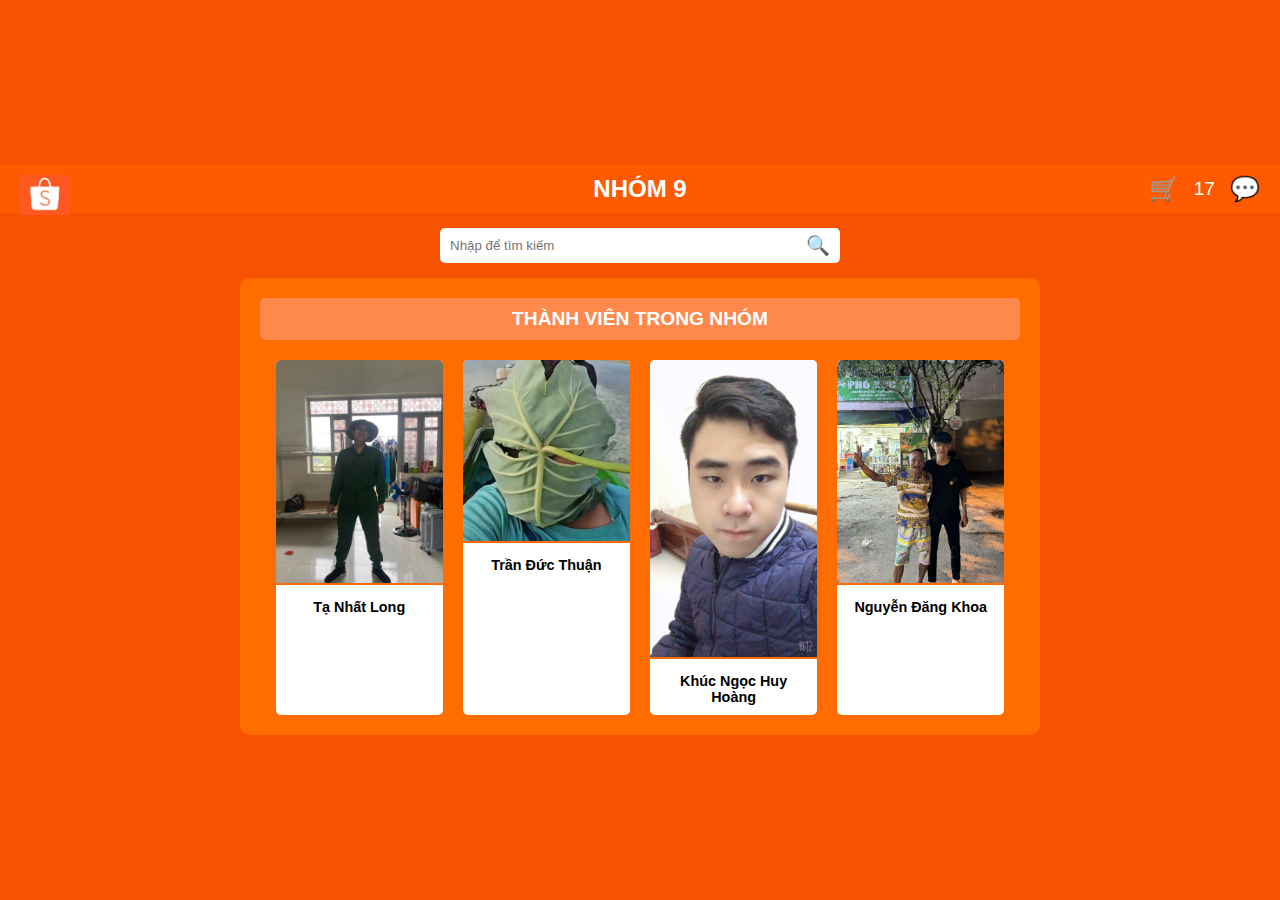
<file: bài tập lớn web/trangchu.html>
<!DOCTYPE html>
<html lang="vi">
<head>
    <meta charset="UTF-8">
    <meta name="viewport" content="width=device-width, initial-scale=1.0">
    <title>Giới Thiệu Nhóm</title>
    <style>
        /* Reset mặc định */
        * {
            margin: 0;
            padding: 0;
            box-sizing: border-box;
        }
        body {
            font-family: Arial, sans-serif;
            background-color: #f75200;
            display: flex;
            justify-content: center;
            align-items: center;
            flex-direction: column;
            height: 100vh;
            color: #ffffff;
        }
        /* Thanh tiêu đề */
        .header {
            width: 100%;
            background-color: #ff5a00;
            padding: 10px 0;
            display: flex;
            align-items: center;
            justify-content: center;
            color: #ffffff;
            position: relative;
        }
        .header img {
            height: 40px;
            position: absolute;
            left: 20px;
            top: 10px;
        }
        .header h1 {
            font-size: 1.5em;
            font-weight: bold;
            margin: 0;
        }
        /* Thanh tìm kiếm */
        .search-bar {
            width: 60%;
            max-width: 400px;
            position: relative;
            margin: 15px 0;
        }
        .search-bar input {
            width: 100%;
            padding: 10px 40px 10px 10px;
            border: none;
            border-radius: 5px;
        }
        .search-bar .search-icon {
            position: absolute;
            right: 10px;
            top: 50%;
            transform: translateY(-50%);
            font-size: 1.2em;
        }
        .header-icons {
            font-size: 1.5em;
            position: absolute;
            right: 20px;
            top: 10px;
            display: flex;
            align-items: center;
            gap: 15px;
        }
        /* Khối chính */
        .container {
            background-color: #ff6d00;
            padding: 20px;
            border-radius: 10px;
            text-align: center;
            width: 90%;
            max-width: 800px;
            color: #ffffff;
        }
        .container h2 {
            background-color: #ff884d;
            padding: 10px;
            border-radius: 5px;
            font-size: 1.2em;
            margin-bottom: 20px;
        }
        /* Thành viên */
        .members {
            display: flex;
            justify-content: center;
            gap: 20px;
            flex-wrap: wrap;
        }
        .member {
            background-color: #ffffff;
            border-radius: 5px;
            width: 22%;
            min-width: 150px;
            text-align: center;
            color: #000000;
            overflow: hidden;
            cursor: pointer;
            transition: transform 0.3s;
        }
        .member img {
            width: 100%;
            border-bottom: 2px solid #ff6d00;
        }
        .member p {
            padding: 10px;
            font-weight: bold;
            font-size: 0.9em;
        }
        .member:hover {
            transform: scale(1.05);
        }
        /* Nút thuyết trình */
        .presentation {
            margin-top: 20px;
            padding: 10px;
            background-color: #0066cc;
            color: #ffffff;
            font-size: 1em;
            font-weight: bold;
            border-radius: 5px;
            cursor: pointer;
            text-decoration: none;
            display: inline-block;
        }
        .presentation:hover {
            background-color: #005bb5;
        }
    </style>
</head>
<body>

    <!-- Thanh tiêu đề -->
    <div class="header">
        <img src="img/Screenshot 2024-10-31 111431.png" alt="Shopee logo">
        <h1>NHÓM 9</h1>
        <div class="header-icons">
            🛒<span style="font-size: 0.8em; vertical-align: super;">17</span> 💬
        </div>
    </div>

    <!-- Thanh tìm kiếm ở chính giữa -->
    <div class="search-bar">
        <input type="text" placeholder="Nhập để tìm kiếm">
        <span class="search-icon">🔍</span>
    </div>

    <!-- Khối chính -->
    <div class="container">
        <h2>THÀNH VIÊN TRONG NHÓM</h2>
        
        <!-- Danh sách thành viên -->
        <div class="members">
            <div class="member" onclick="redirectToPage('http://127.0.0.1:5500/Long/modaucuaLong.html')">
                <img src="img/Long.jpg" alt="Thành viên 1">
                <p>Tạ Nhất Long</p>
            </div>
            <div class="member" onclick="redirectToPage('http://127.0.0.1:5500/Thuan/index.html')">
                <img src="img/thuan.jpg" alt="Thành viên 2">
                <p>Trần Đức Thuận</p>
            </div>
            <div class="member" onclick="redirectToPage('http://127.0.0.1:5500/Hoang/canhan%20-%20Copy.html')">
                <img src="img/Hoang.jpg" alt="Thành viên 3">
                <p>Khúc Ngọc Huy Hoàng</p>
            </div>
            <div class="member" onclick="redirectToPage('http://127.0.0.1:5500/khoa/khoa.html')">
                <img src="img/khoa.jpg" alt="Thành viên 4">
                <p>Nguyễn Đăng Khoa</p>
            </div>
        </div>

       
        
    </div>

    <script>
        function redirectToPage(url) {
            window.location.href = url;
        }
    </script>

</body>
</html>
</file>
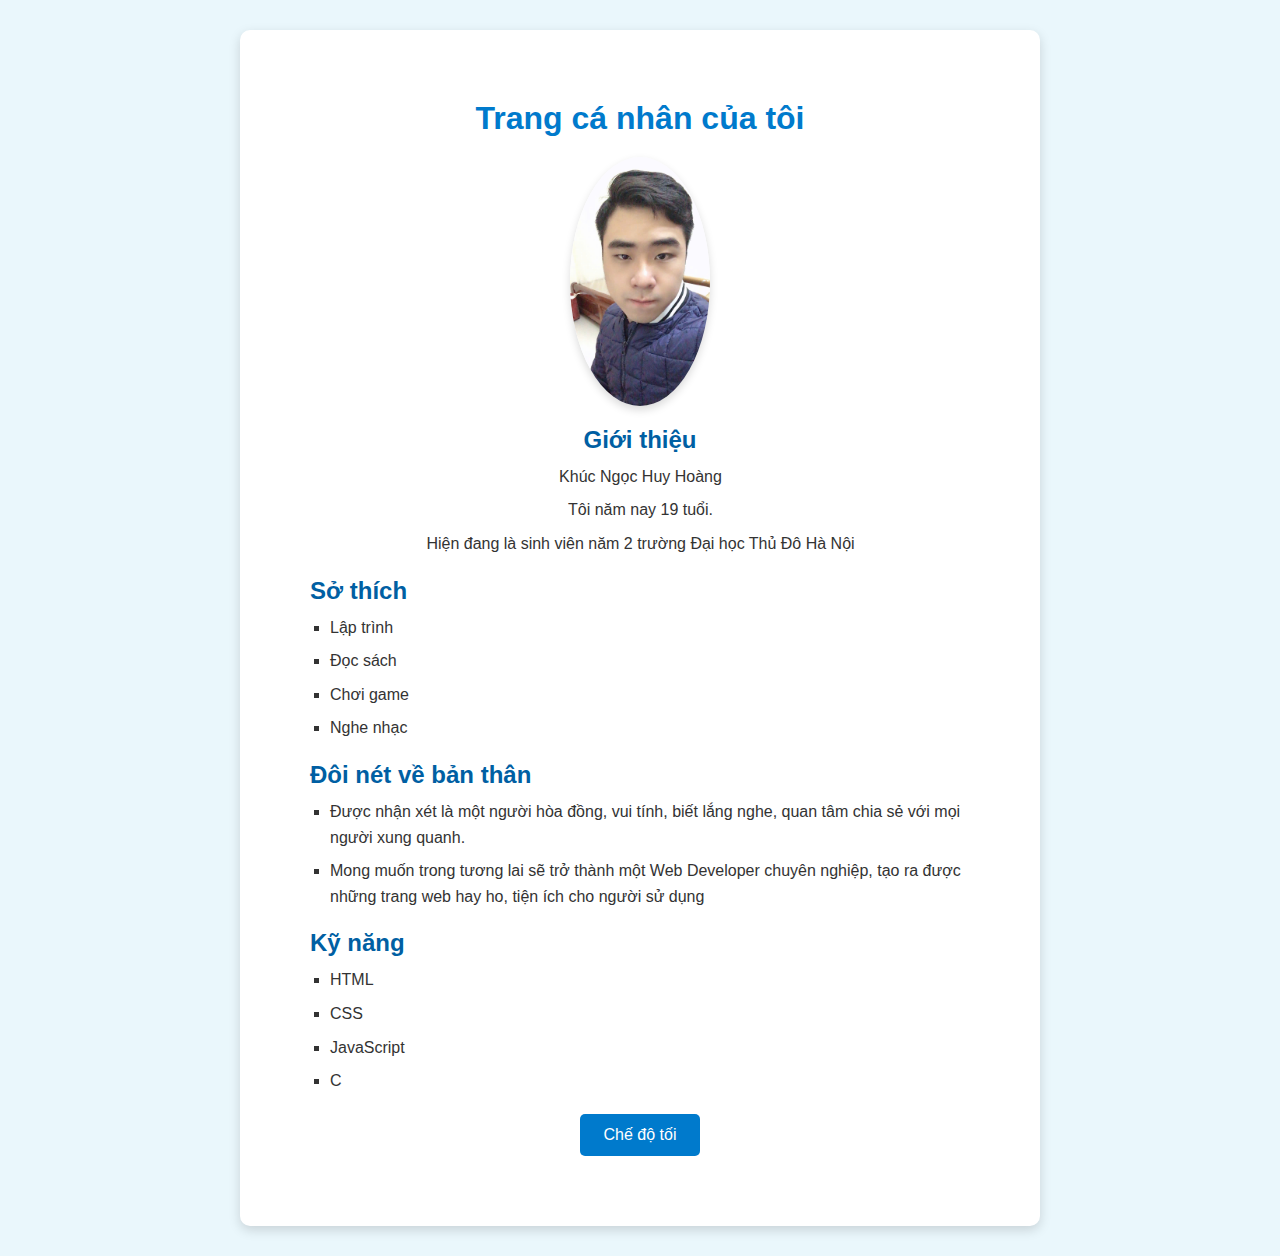
<file: bài tập lớn web/Hoang/canhan - Copy.html>
<!DOCTYPE html>
<html lang="vi">

<head>

  <meta charset="UTF-8">
  <meta name="viewport" content="width=device-width, initial-scale=1.0">
  <title>Trang cá nhân</title>
  <link rel="stylesheet" href="111.css">
</head>

<body>
  <div class="container">
    <header>
      <h1>Trang cá nhân của tôi</h1>
    </header>
    <img src="Hoang.jpg" alt="Huy Hoàng" class="profile-pic">
    <section id="about">
      <h2>Giới thiệu</h2>
      <ul>
        <li>Khúc Ngọc Huy Hoàng</li>
        <li>Tôi năm nay 19 tuổi.</li>
        <li>Hiện đang là sinh viên năm 2 trường Đại học Thủ Đô Hà Nội</li>
      </ul>
    </section>

    <section id="interests">
      <h2>Sở thích</h2>
      <ul>
        <li>Lập trình</li>
        <li>Đọc sách</li>
        <li>Chơi game</li>
        <li>Nghe nhạc</li>
      </ul>
    </section>
    <section id="Introduce myself">
      <h2>Đôi nét về bản thân</h2>
      <ul>
        <li>Được nhận xét là một người hòa đồng, vui tính, biết lắng nghe, quan tâm chia sẻ với mọi người xung quanh.
        </li>
        <li>Mong muốn trong tương lai sẽ trở thành một Web Developer chuyên nghiệp, tạo ra được những trang web hay ho,
          tiện ích cho người sử dụng</li>
      </ul>
    </section>
    <section id="skills">
      <h2>Kỹ năng</h2>
      <ul>
        <li>HTML</li>
        <li>CSS</li>
        <li>JavaScript</li>
        <li>C</li>
      </ul>
    </section>

    <footer>
      <button onclick="toggleDarkMode()">Chế độ tối</button>
    </footer>
  </div>

  <script src="Hoang.js"></script>

</body>

</html>
</file>
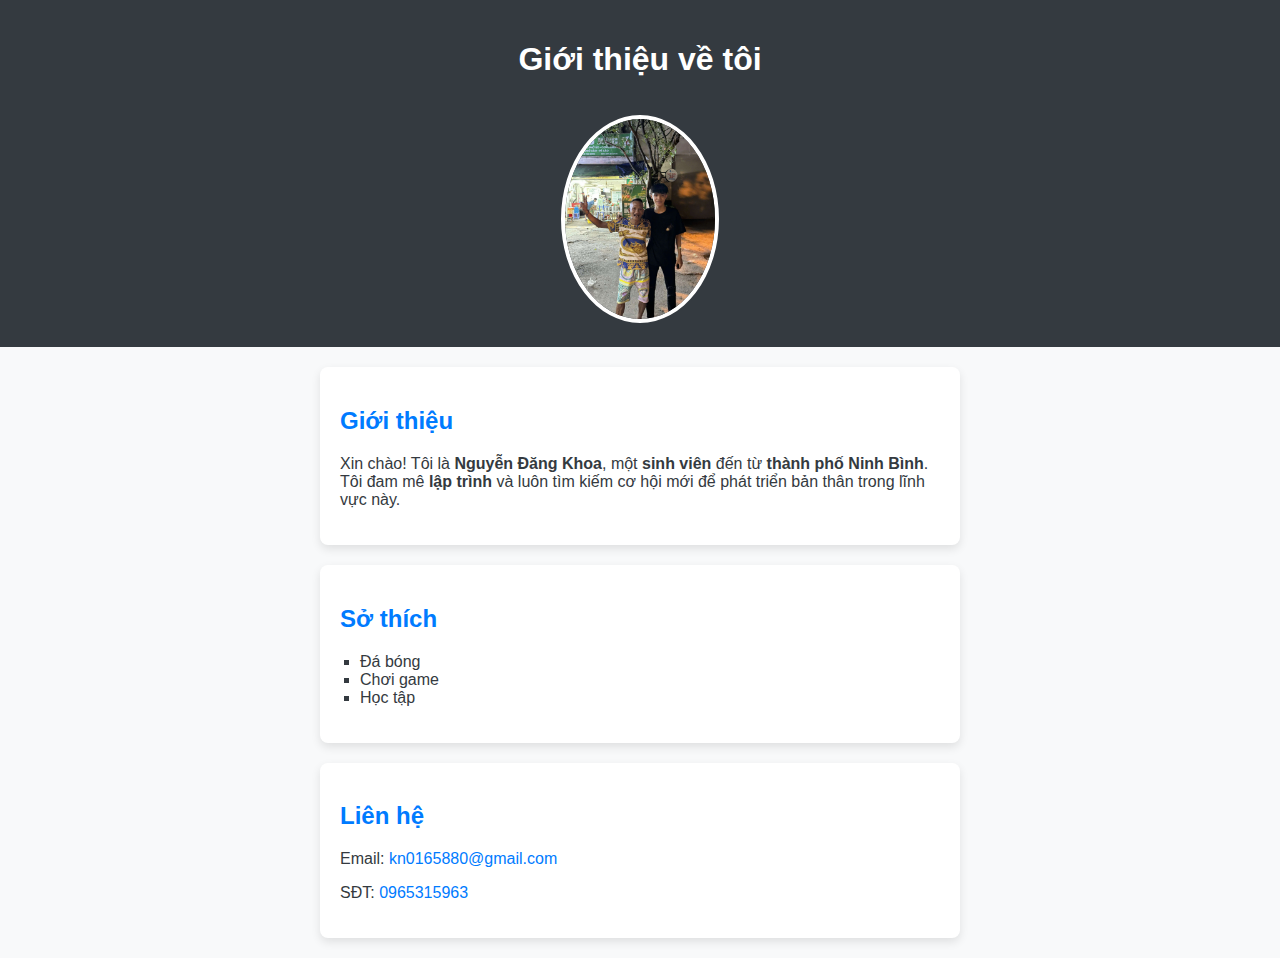
<file: bài tập lớn web/khoa/khoa.html>
<!DOCTYPE html>
<html lang="vi">
<head>
    <meta charset="UTF-8">
    <meta name="viewport" content="width=device-width, initial-scale=1.0">
    <title>Giới thiệu Bản Thân</title>
    <link href="styles.css" rel="stylesheet">
</head>
<body>
<header>
    <h1>Giới thiệu về tôi</h1>
    <img src="khoabe.jpg" alt="Ảnh đại diện của tôi">
</header>

<section>
    <h2>Giới thiệu</h2>
    <p>Xin chào! Tôi là <strong>Nguyễn Đăng Khoa</strong>, một <strong>sinh viên</strong> đến từ <strong>thành phố Ninh Bình</strong>. Tôi đam mê <strong>lập trình</strong> và luôn tìm kiếm cơ hội mới để phát triển bản thân trong lĩnh vực này.</p>
</section>

<section>
    <h2>Sở thích</h2>
    <ul>
        <li>Đá bóng</li>
        <li>Chơi game</li>
        <li>Học tập</li>
    </ul>
</section>

<section>
    <h2>Liên hệ</h2>
    <p>Email: <a href="mailto:kn0165880@gmail.com">kn0165880@gmail.com</a></p>
    <p>SĐT: <a href="tel:0965315963">0965315963</a></p>
</section>

</body>
</html>
</file>
<file: bài tập lớn web/Hoang/111.css>
* {
  margin: 0;
  padding: 0;
  box-sizing: border-box;
}

body {
  font-family: Arial, sans-serif;
  background-color: #eaf7fc;
  color: #333;
}

.container {
  max-width: 800px;
  margin: 30px auto;
  padding: 70px;
  background-color: #ffffff;
  border-radius: 10px;
  box-shadow: 0 4px 12px rgba(0, 0, 0, 0.15);
  text-align: center;
}

header h1 {
  color: #007acc;
  font-size: 2rem;
  margin-bottom: 20px;
}

.profile-pic {
  width: 140px;
  border-radius: 50%;
  display: block;
  margin: 0 auto 20px;
  box-shadow: 0 4px 8px rgba(0, 0, 0, 0.15);
}

#about,
#interests,
#Introduce\ myself,
#skills {
  margin-bottom: 20px;
  text-align: left;
}

#about {
  text-align: center;
}

#about li {
  list-style-type: none;
  margin-left: -19px;
}

h2 {
  color: #005fa3;
  font-size: 1.5rem;
  margin-bottom: 10px;
  cursor: pointer;
  transition: color 0.3s ease;
}

h2:hover {
  color: #007acc;
}

ul {
  list-style-type: square;
  padding-left: 20px;
  font-size: 1rem;
  color: #333;
}

ul li {
  margin-bottom: 8px;
  line-height: 1.6;
}

footer {
  margin-top: 20px;
}

button {
  padding: 12px 24px;
  font-size: 1rem;
  border: none;
  border-radius: 5px;
  cursor: pointer;
  background-color: #007acc;
  color: #fff;
  transition: background-color 0.3s ease;
}

button:hover {
  background-color: #005fa3;
}

.dark-mode {
  background-color: #333;
  color: #f4f4f4;
}

.dark-mode button {
  background-color: #555;
  color: #f4f4f4;
}

.dark-mode h1,
.dark-mode h2 {
  color: #66ccff;
}
</file>
<file: bài tập lớn web/khoa/styles.css>
body {
    font-family: 'Roboto', sans-serif;
    background-color: #f8f9fa;
    margin: 0;
    padding: 0;
    color: #343a40;
}
header {
    background: #343a40;
    color: white;
    padding: 20px;
    text-align: center;
}
img {
    width: 150px;
    height: auto;
    border-radius: 50%;
    border: 4px solid #fff;
    margin-top: 15px;
}
section {
    background: white;
    padding: 20px;
    margin: 20px auto;
    border-radius: 8px;
    max-width: 600px;
    box-shadow: 0 4px 10px rgba(0, 0, 0, 0.1);
}
h2 {
    color: #007BFF;
}
ul {
    list-style-type: square;
    padding-left: 20px;
}
footer {
    text-align: center;
    margin-top: 20px;
    font-size: 0.9em;
    color: #666;
}
a {
    color: #007BFF;
    text-decoration: none;
}
a:hover {
    text-decoration: underline;
}
</file>
